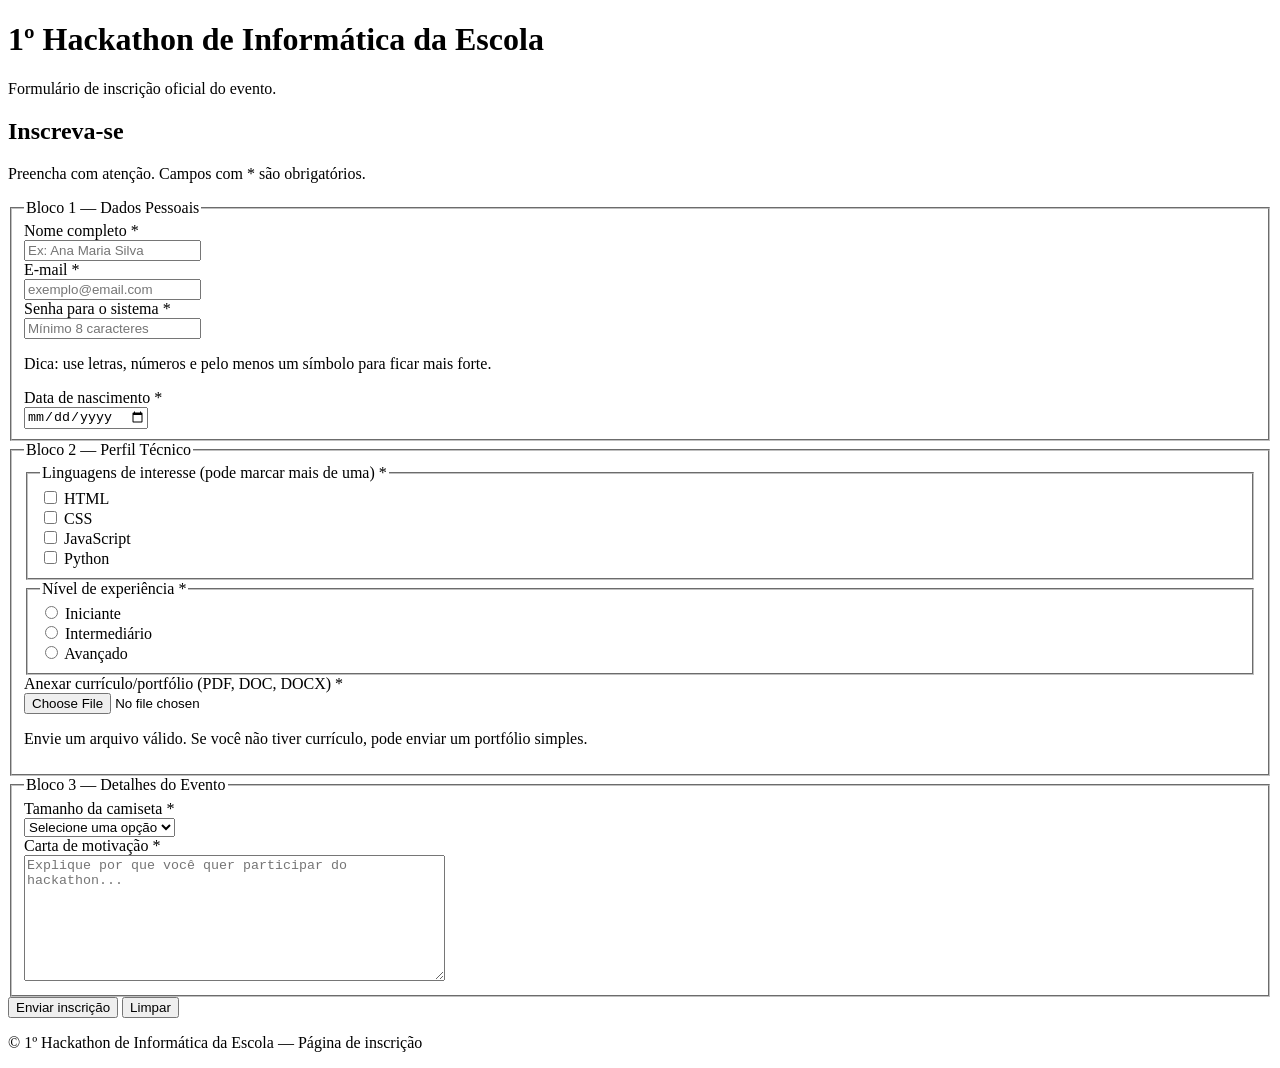
<file: INSCRICAO.html>
<!DOCTYPE html>
<html lang="pt-br">
<head>
  <meta charset="UTF-8" />
  <meta name="viewport" content="width=device-width, initial-scale=1.0" />
  <title>Inscrição — 1º Hackathon de Informática da Escola</title>
</head>

<body>
  <header>
    <h1>1º Hackathon de Informática da Escola</h1>
    <p>Formulário de inscrição oficial do evento.</p>
  </header>

  <main>
    <section aria-labelledby="titulo-form">
      <h2 id="titulo-form">Inscreva-se</h2>
      <p id="ajuda-form">
        Preencha com atenção. Campos com * são obrigatórios.
      </p>

      <form action="/inscricao" method="post" enctype="multipart/form-data" aria-describedby="ajuda-form">

        <fieldset>
          <legend>Bloco 1 — Dados Pessoais</legend>

          <div>
            <label for="nome">Nome completo *</label><br />
            <input
              type="text"
              id="nome"
              name="nome"
              autocomplete="name"
              required
              minlength="3"
              maxlength="120"
              placeholder="Ex: Ana Maria Silva"
            />
          </div>

          <div>
            <label for="email">E-mail *</label><br />
            <input
              type="email"
              id="email"
              name="email"
              autocomplete="email"
              required
              placeholder="exemplo@email.com"
            />
          </div>

          <div>
            <label for="senha">Senha para o sistema *</label><br />
            <input
              type="password"
              id="senha"
              name="senha"
              required
              minlength="8"
              maxlength="64"
              autocomplete="new-password"
              aria-describedby="senha-ajuda"
              placeholder="Mínimo 8 caracteres"
            />
            <p id="senha-ajuda">
              Dica: use letras, números e pelo menos um símbolo para ficar mais forte.
            </p>
          </div>

          <div>
            <label for="nascimento">Data de nascimento *</label><br />
            <input
              type="date"
              id="nascimento"
              name="nascimento"
              required
            />
          </div>
        </fieldset>

        <fieldset>
          <legend>Bloco 2 — Perfil Técnico</legend>

          <fieldset>
            <legend>Linguagens de interesse (pode marcar mais de uma) *</legend>

            <div>
              <input type="checkbox" id="ling-html" name="linguagens[]" value="HTML" required />
              <label for="ling-html">HTML</label>
            </div>

            <div>
              <input type="checkbox" id="ling-css" name="linguagens[]" value="CSS" />
              <label for="ling-css">CSS</label>
            </div>

            <div>
              <input type="checkbox" id="ling-js" name="linguagens[]" value="JavaScript" />
              <label for="ling-js">JavaScript</label>
            </div>

            <div>
              <input type="checkbox" id="ling-py" name="linguagens[]" value="Python" />
              <label for="ling-py">Python</label>
            </div>
          </fieldset>

          <fieldset>
            <legend>Nível de experiência *</legend>

            <div>
              <input type="radio" id="nivel-iniciante" name="nivel" value="Iniciante" required />
              <label for="nivel-iniciante">Iniciante</label>
            </div>

            <div>
              <input type="radio" id="nivel-intermediario" name="nivel" value="Intermediário" />
              <label for="nivel-intermediario">Intermediário</label>
            </div>

            <div>
              <input type="radio" id="nivel-avancado" name="nivel" value="Avançado" />
              <label for="nivel-avancado">Avançado</label>
            </div>
          </fieldset>

          <div>
            <label for="arquivo">Anexar currículo/portfólio (PDF, DOC, DOCX) *</label><br />
            <input
              type="file"
              id="arquivo"
              name="arquivo"
              required
              accept=".pdf,.doc,.docx"
              aria-describedby="arquivo-ajuda"
            />
            <p id="arquivo-ajuda">
              Envie um arquivo válido. Se você não tiver currículo, pode enviar um portfólio simples.
            </p>
          </div>
        </fieldset>

        <fieldset>
          <legend>Bloco 3 — Detalhes do Evento</legend>

          <div>
            <label for="camiseta">Tamanho da camiseta *</label><br />
            <select id="camiseta" name="camiseta" required>
              <option value="" selected disabled>Selecione uma opção</option>
              <option value="P">P</option>
              <option value="M">M</option>
              <option value="G">G</option>
              <option value="GG">GG</option>
            </select>
          </div>

          <div>
            <label for="motivacao">Carta de motivação *</label><br />
            <textarea
              id="motivacao"
              name="motivacao"
              required
              minlength="40"
              maxlength="800"
              rows="8"
              cols="50"
              placeholder="Explique por que você quer participar do hackathon..."
            ></textarea>
          </div>
        </fieldset>

        <div>
          <button type="submit">Enviar inscrição</button>
          <button type="reset">Limpar</button>
        </div>
      </form>
    </section>
  </main>

  <footer>
    <p>© 1º Hackathon de Informática da Escola — Página de inscrição</p>
  </footer>
</body>
</html>
</file>
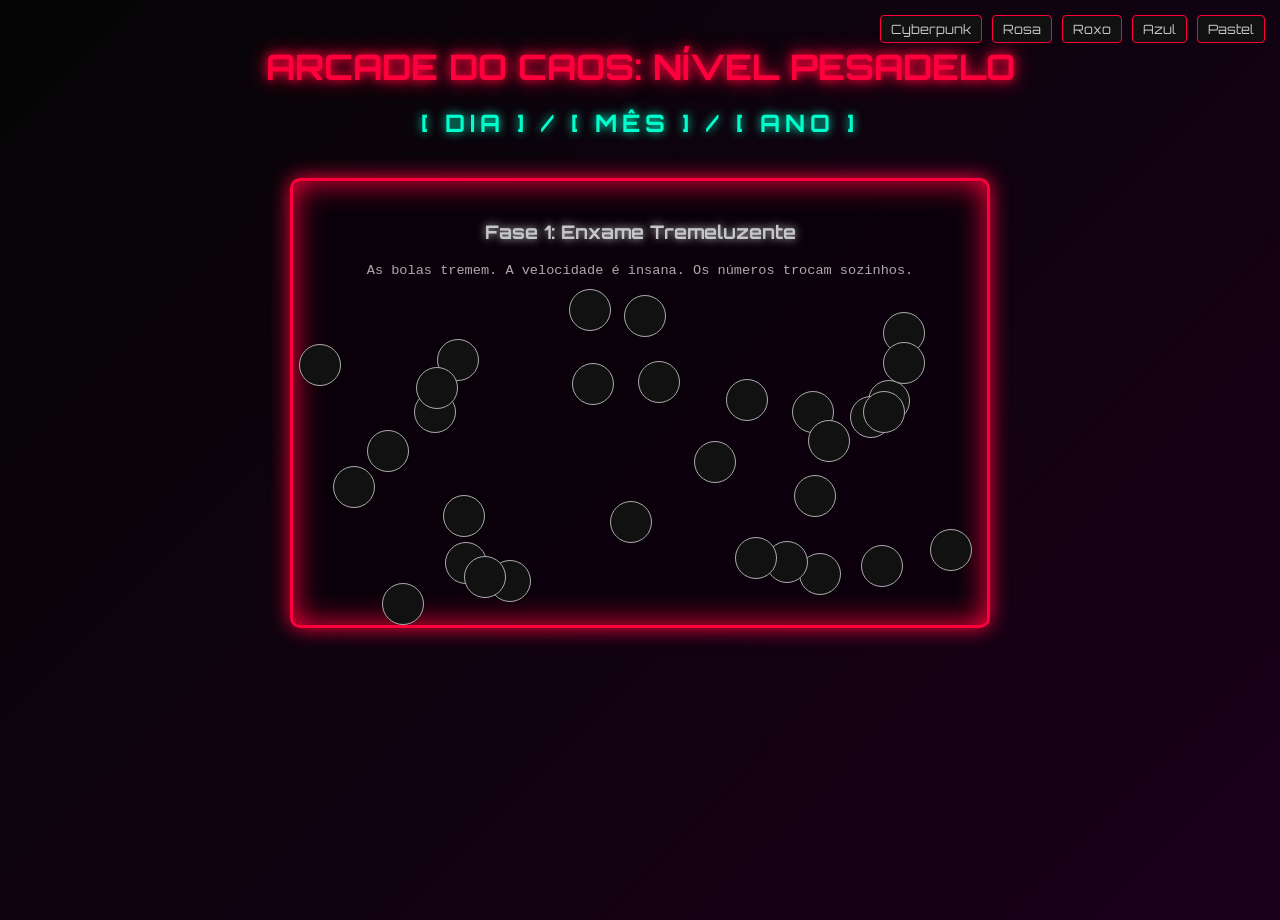
<file: jogo.html>
<!DOCTYPE html>
<html lang="pt-BR">
<head>
    <meta charset="UTF-8">
    <meta name="viewport" content="width=device-width, initial-scale=1.0">
    <title>UI do Caos - Arcade Extremo</title>
    
    <link href="https://fonts.googleapis.com/css2?family=Orbitron:wght@400;700;900&display=swap" rel="stylesheet">
    
    <style>
        /* --- VARIÁVEIS DE TEMA --- */
        :root {
            /* Tema Padrão (Cyberpunk) */
            --bg-1: #050505;
            --bg-2: #1a001a;
            --text-main: #c5c6c7;
            --text-muted: #aaa;
            --accent-1: #ff003c; /* Vermelho/Rosa Neon */
            --accent-2: #00ffcc; /* Ciano Neon */
            --accent-3: #00ff00; /* Verde Neon */
            --box-bg: rgba(10, 0, 10, 0.9);
            --btn-bg: #111;
        }

        body.tema-rosa {
            --bg-1: #1a0510;
            --bg-2: #3a0e27;
            --text-main: #ffe6f2;
            --accent-1: #ff3399; 
            --accent-2: #ff99cc; 
            --accent-3: #ff66b2; 
            --box-bg: rgba(30, 5, 15, 0.9);
            --btn-bg: #2a0b18;
        }

        body.tema-roxo {
            --bg-1: #0d051a;
            --bg-2: #260e4a;
            --text-main: #f2e6ff;
            --accent-1: #9933ff; 
            --accent-2: #d24dff; 
            --accent-3: #cc99ff; 
            --box-bg: rgba(20, 5, 30, 0.9);
            --btn-bg: #1a0a2b;
        }

        body.tema-azul {
            --bg-1: #050a1a;
            --bg-2: #0e1e4a;
            --text-main: #e6f2ff;
            --accent-1: #3399ff; 
            --accent-2: #99ccff; 
            --accent-3: #4dd2ff; 
            --box-bg: rgba(5, 10, 30, 0.9);
            --btn-bg: #0a142b;
        }

        body.tema-pastel {
            --bg-1: #fdf6e3;
            --bg-2: #f0e6d2;
            --text-main: #5c4d4d;
            --text-muted: #888;
            --accent-1: #ffb3ba; /* Rosa pastel */
            --accent-2: #bae1ff; /* Azul pastel */
            --accent-3: #baffc9; /* Verde pastel */
            --box-bg: rgba(255, 255, 255, 0.9);
            --btn-bg: #fff;
        }

        /* --- ESTILOS GERAIS --- */
        body {
            font-family: 'Orbitron', sans-serif;
            background: linear-gradient(135deg, var(--bg-1), var(--bg-2));
            color: var(--text-main);
            display: flex;
            flex-direction: column;
            align-items: center;
            min-height: 100vh;
            margin: 0;
            padding-top: 20px;
            overflow: hidden;
            transition: background 0.5s;
        }

        /* --- SELETOR DE TEMAS --- */
        .seletor-temas {
            position: absolute;
            top: 15px;
            right: 15px;
            display: flex;
            gap: 10px;
            z-index: 100;
        }
        .btn-tema {
            padding: 5px 10px;
            font-family: 'Orbitron', sans-serif;
            font-size: 0.8em;
            cursor: pointer;
            border: 1px solid var(--accent-1);
            background: var(--btn-bg);
            color: var(--text-main);
            border-radius: 4px;
            transition: 0.3s;
        }
        .btn-tema:hover {
            background: var(--accent-1);
            color: #000;
        }

        .painel-principal { text-align: center; margin-bottom: 20px; text-transform: uppercase; }
        .painel-principal h1 {
            color: var(--accent-1);
            text-shadow: 0 0 10px var(--accent-1), 0 0 20px var(--accent-1);
            font-size: 2.2em; margin-bottom: 5px;
        }

        #display-data {
            color: var(--accent-2); letter-spacing: 5px;
            text-shadow: 0 0 10px var(--accent-2); font-size: 1.5em;
        }

        .arena-caos {
            width: 700px; height: 450px;
            border: 3px solid var(--accent-1);
            box-shadow: 0 0 20px var(--accent-1), inset 0 0 30px var(--accent-1);
            border-radius: 10px;
            background-color: var(--box-bg);
            position: relative; overflow: hidden; 
            padding: 20px; text-align: center; box-sizing: border-box;
            transition: 0.5s;
        }

        h3 { color: var(--text-main); text-shadow: 0 0 8px var(--text-main); }
        p { color: var(--text-muted); font-size: 0.85em; font-family: 'Courier New', monospace; }

        /* --- FASE 1: BOLINHAS --- */
        #arena-bolinhas { width: 100%; height: calc(100% - 100px); position: absolute; bottom: 0; left: 0; }

        @keyframes vibrar {
            0% { transform: translate(0, 0); }
            20% { transform: translate(-2px, 2px); }
            40% { transform: translate(-2px, -2px); }
            60% { transform: translate(2px, 2px); }
            80% { transform: translate(2px, -2px); }
            100% { transform: translate(0, 0); }
        }

        .btn-caos {
            position: absolute; width: 40px; height: 40px;
            border-radius: 50%; background: var(--btn-bg); color: transparent; 
            border: 1px solid var(--text-muted); cursor: crosshair; font-weight: bold;
            display: flex; justify-content: center; align-items: center; user-select: none;
            animation: vibrar 0.1s infinite;
        }
        .btn-caos:hover { 
            background: var(--accent-1); color: #fff; border-color: #fff; 
            box-shadow: 0 0 20px var(--accent-1); z-index: 10;
        }

        /* --- FASE 2: REATOR QUÂNTICO --- */
        #mes-display-gigante {
            font-size: 6em;
            color: var(--accent-2);
            text-shadow: 0 0 20px var(--accent-2);
            font-weight: 900;
            margin: 20px 0 0 0;
            line-height: 1;
        }
        #mes-nome-display {
            font-size: 1.5em;
            color: var(--accent-1);
            letter-spacing: 5px;
            margin-bottom: 40px;
            text-shadow: 0 0 10px var(--accent-1);
        }

        #btn-impulso {
            background-color: var(--bg-2);
            border-color: var(--accent-2);
            color: var(--accent-2);
            font-size: 1.5em;
            padding: 15px 40px;
            box-shadow: 0 0 15px var(--accent-2);
            z-index: 2;
        }
        #btn-impulso:hover { background-color: var(--accent-2); color: #000; box-shadow: 0 0 30px var(--accent-2); }

        #btn-confirmar-mes {
            position: absolute; 
            background-color: var(--accent-1);
            color: #fff;
            border-color: #fff;
            box-shadow: 0 0 20px var(--accent-1);
            z-index: 1;
        }

        /* --- BOTOES GERAIS --- */
        .btn-normal {
            padding: 15px 30px; font-size: 1.2em; font-family: inherit; font-weight: bold;
            background: transparent; color: var(--accent-2); border: 2px solid var(--accent-2); border-radius: 5px;
            cursor: pointer; transition: 0.2s; text-transform: uppercase;
        }
        .btn-normal:hover { background: var(--accent-2); color: #000; box-shadow: 0 0 20px var(--accent-2); }

        /* --- FASE 3: TECLADO AUTOMÁTICO --- */
        #ano-display { font-size: 3.5em; letter-spacing: 25px; color: var(--accent-2); text-shadow: 0 0 15px var(--accent-2); margin: 10px 0; }
        #teclado-container { display: grid; grid-template-columns: repeat(3, 75px); gap: 15px; justify-content: center; margin-bottom: 20px; }
        .btn-tecla {
            width: 75px; height: 75px; font-size: 2em; font-family: inherit;
            background: var(--btn-bg); color: var(--text-main); border: 2px solid var(--accent-1); border-radius: 5px; cursor: pointer;
        }
        .btn-tecla:hover { background: var(--accent-1); color: #fff; box-shadow: 0 0 15px var(--accent-1); }

        /* --- CHEFÃO FINAL: ENXAME --- */
        #chefao-container { position: relative; }
        .btn-falso, .btn-verdadeiro {
            position: absolute; padding: 10px 20px; font-size: 1em; font-weight: bold; font-family: inherit;
            background: var(--btn-bg); color: var(--accent-3); border: 2px solid var(--accent-3); border-radius: 5px;
            cursor: crosshair; user-select: none;
        }
        .btn-verdadeiro:hover { background: var(--accent-3); color: #000; }
        .btn-falso:hover { background: var(--accent-1); color: #fff; border-color: var(--accent-1); }


        /* =======================================================
           ESTILOS DOS BICHINHOS PARA O TEMA PASTEL (ATUALIZADO)
           ======================================================= */
        #pets-container {
            position: fixed;
            top: 0;
            left: 0;
            width: 100vw;
            height: 100vh;
            pointer-events: none; /* Não atrapalha o clique nos botões */
            z-index: 9999;
            display: none; /* Escondido por padrão */
        }
        
        /* Só mostra o container se o body tiver a classe tema-pastel */
        body.tema-pastel #pets-container {
            display: block; 
        }
        
        .bichinho-pet {
            position: absolute;
            font-size: 35px;
            /* Usamos margin-top para o pulo para não conflitar com o scaleX do JS */
            animation: pularPet 0.3s infinite alternate ease-in-out; 
        }
        
        @keyframes pularPet {
            from { margin-top: 0px; }
            to { margin-top: -12px; }
        }
        /* ======================================================= */

    </style>
</head>
<body>

    <div class="seletor-temas">
        <button class="btn-tema" onclick="mudarTema('')">Cyberpunk</button>
        <button class="btn-tema" onclick="mudarTema('tema-rosa')">Rosa</button>
        <button class="btn-tema" onclick="mudarTema('tema-roxo')">Roxo</button>
        <button class="btn-tema" onclick="mudarTema('tema-azul')">Azul</button>
        <button class="btn-tema" onclick="mudarTema('tema-pastel')">Pastel</button>
    </div>

    <div class="painel-principal">
        <h1>Arcade do Caos: Nível Pesadelo</h1>
        <h2 id="display-data">[ DIA ] / [ MÊS ] / [ ANO ]</h2>
    </div>

    <div id="jogo-dia-container" class="arena-caos">
        <h3>Fase 1: Enxame Tremeluzente</h3>
        <p>As bolas tremem. A velocidade é insana. Os números trocam sozinhos.</p>
        <div id="arena-bolinhas"></div>
    </div>

    <div id="jogo-mes-container" class="arena-caos" style="display: none;">
        <h3>Fase 2: Reator Quântico</h3>
        <p>A energia cai (-1) a cada 700ms. O Impulso dá (+5). O botão de Travar sofre anomalias espaciais!</p>
        
        <div id="mes-display-gigante">01</div>
        <div id="mes-nome-display">JANEIRO</div>
        
        <button id="btn-impulso" class="btn-normal">⚡ IMPULSO (+5)</button>
        
        <button id="btn-confirmar-mes" class="btn-normal">🔒 TRAVAR</button>
    </div>

    <div id="jogo-ano-container" class="arena-caos" style="display: none;">
        <h3>Fase 3: Roleta Quântica</h3>
        <p>O teclado baralha-se sozinho a cada 700ms. Não hesite.</p>
        <div id="ano-display">____</div>
        <div id="teclado-container"></div>
        <button id="btn-limpar-ano" class="btn-normal" style="font-size: 0.8em; padding: 10px;">Resetar Ano</button>
    </div>

    <div id="chefao-container" class="arena-caos" style="display: none;">
        <h3>Boss Final: O Clone Jutsu</h3>
        <p>Só UM botão guarda os dados. Os outros são armadilhas. (Tecla TAB desativada!)</p>
    </div>

    <div id="pets-container"></div>

    <script>
        function mudarTema(classeTema) {
            document.body.className = classeTema;
        }

        // BLOQUEIO DE ACESSIBILIDADE 
        document.addEventListener('keydown', function(e) {
            if (e.key === 'Tab' || e.key === 'Enter') {
                e.preventDefault();
                console.log("Acesso negado. Use o mouse.");
            }
        });

        let diaSelecionado = null; let mesSelecionado = null; let anoSelecionado = "";
        const nomesMeses = ["Janeiro", "Fevereiro", "Março", "Abril", "Maio", "Junho", "Julho", "Agosto", "Setembro", "Outubro", "Novembro", "Dezembro"];
        const displayData = document.getElementById('display-data');
        const contDia = document.getElementById('jogo-dia-container');
        const contMes = document.getElementById('jogo-mes-container');
        const contAno = document.getElementById('jogo-ano-container');
        const contChefao = document.getElementById('chefao-container');

        // ==========================================
        // FASE 1: DIA
        // ==========================================
        const arena = document.getElementById('arena-bolinhas');
        let bolas = [];
        let intervaloTrocaNumeros;

        function iniciarJogoDia() {
            const lArena = arena.clientWidth; const aArena = arena.clientHeight;
            for (let i = 1; i <= 31; i++) {
                const btn = document.createElement('div');
                btn.className = 'btn-caos'; btn.innerText = i; btn.dataset.valor = i;
                let posX = Math.random() * (lArena - 40); let posY = Math.random() * (aArena - 40);
                let velX = (Math.random() - 0.5) * 20; let velY = (Math.random() - 0.5) * 20;
                
                btn.addEventListener('click', function() {
                    diaSelecionado = this.dataset.valor; 
                    displayData.innerText = `[ ${diaSelecionado} ] / [ MÊS ] / [ ANO ]`;
                    contDia.style.display = 'none'; contMes.style.display = 'block';
                    clearInterval(intervaloTrocaNumeros); 
                    iniciarJogoMes();
                });
                
                arena.appendChild(btn);
                bolas.push({ el: btn, x: posX, y: posY, vx: velX, vy: velY });
            }
            animarBolas();
            
            intervaloTrocaNumeros = setInterval(() => {
                let valores = [];
                for(let i=1; i<=31; i++) valores.push(i);
                valores.sort(() => Math.random() - 0.5);
                
                bolas.forEach((b, index) => {
                    b.el.innerText = valores[index];
                    b.el.dataset.valor = valores[index];
                });
            }, 2000);
        }

        function animarBolas() {
            if (diaSelecionado !== null) return; 
            bolas.forEach(b => {
                b.x += b.vx; b.y += b.vy;
                if (b.x <= 0 || b.x >= arena.clientWidth - 40) b.vx *= -1; 
                if (b.y <= 0 || b.y >= arena.clientHeight - 40) b.vy *= -1; 
                b.el.style.left = `${b.x}px`; b.el.style.top = `${b.y}px`;
            });
            requestAnimationFrame(animarBolas);
        }

        // ==========================================
        // FASE 2: REATOR QUÂNTICO (O MÊS)
        // ==========================================
        let reatorInterval;
        let valorMes = 1;

        function iniciarJogoMes() {
            atualizarVisorMes();
            reatorInterval = setInterval(cicloReator, 700);
            moverBotaoTravar(); 
        }

        function cicloReator() {
            valorMes--;
            if (valorMes < 1) valorMes = 12; 
            atualizarVisorMes();
            moverBotaoTravar();
        }

        function atualizarVisorMes() {
            document.getElementById('mes-display-gigante').innerText = valorMes.toString().padStart(2, '0');
            document.getElementById('mes-nome-display').innerText = nomesMeses[valorMes - 1];
        }

        function moverBotaoTravar() {
            const btn = document.getElementById('btn-confirmar-mes');
            const maxX = contMes.clientWidth - btn.clientWidth - 20;
            const maxY = contMes.clientHeight - btn.clientHeight - 20;
            const novoX = Math.max(10, Math.floor(Math.random() * maxX));
            const novoY = Math.max(100, Math.floor(Math.random() * maxY)); 
            btn.style.left = `${novoX}px`;
            btn.style.top = `${novoY}px`;
        }

        document.getElementById('btn-impulso').addEventListener('click', () => {
            valorMes += 5;
            if (valorMes > 12) valorMes -= 12; 
            atualizarVisorMes();
        });

        document.getElementById('btn-confirmar-mes').addEventListener('click', () => {
            clearInterval(reatorInterval); 
            mesSelecionado = valorMes;
            displayData.innerText = `[ ${diaSelecionado} ] / [ ${mesSelecionado} ] / [ ANO ]`;
            contMes.style.display = 'none'; contAno.style.display = 'block';
            iniciarJogoAno();
        });

        // ==========================================
        // FASE 3: ANO
        // ==========================================
        const tecladoContainer = document.getElementById('teclado-container');
        const anoDisplay = document.getElementById('ano-display');
        let intervaloTeclado;

        function iniciarJogoAno() {
            renderizarTeclado();
            intervaloTeclado = setInterval(renderizarTeclado, 700);
        }

        function renderizarTeclado() {
            if(anoSelecionado.length === 4) return; 
            tecladoContainer.innerHTML = ''; 
            
            let numeros = [0, 1, 2, 3, 4, 5, 6, 7, 8, 9];
            numeros.sort(() => Math.random() - 0.5);
            const rotacoes = [0, 90, 180, 270]; 

            numeros.forEach(num => {
                let btn = document.createElement('button');
                btn.className = 'btn-tecla';
                btn.innerText = num;
                
                let rotacaoAleatoria = rotacoes[Math.floor(Math.random() * rotacoes.length)];
                btn.style.transform = `rotate(${rotacaoAleatoria}deg)`;
                
                btn.onclick = () => {
                    if (anoSelecionado.length < 4) {
                        anoSelecionado += num;
                        anoDisplay.innerText = anoSelecionado.padEnd(4, '_');
                        
                        if (anoSelecionado.length === 4) {
                            clearInterval(intervaloTeclado); 
                            displayData.innerText = `[ ${diaSelecionado} ] / [ ${mesSelecionado} ] / [ ${anoSelecionado} ]`;
                            setTimeout(() => {
                                contAno.style.display = 'none'; contChefao.style.display = 'block';
                                iniciarChefao();
                            }, 500); 
                        } else {
                            clearInterval(intervaloTeclado);
                            renderizarTeclado();
                            intervaloTeclado = setInterval(renderizarTeclado, 700);
                        }
                    }
                };
                tecladoContainer.appendChild(btn);
            });
        }

        document.getElementById('btn-limpar-ano').addEventListener('click', () => {
            anoSelecionado = ""; anoDisplay.innerText = "____";
        });

        // ==========================================
        // CHEFÃO FINAL
        // ==========================================
        let enxameBotoes = [];

        function iniciarChefao() {
            const quantidadeFalsos = 14;
            const lArena = contChefao.clientWidth; const aArena = contChefao.clientHeight;

            const btnVerdadeiro = document.createElement('button');
            btnVerdadeiro.className = 'btn-verdadeiro';
            btnVerdadeiro.innerText = 'SALVAR';
            btnVerdadeiro.style.left = `${Math.random() * (lArena - 100)}px`;
            btnVerdadeiro.style.top = `${100 + Math.random() * (aArena - 150)}px`;
            
            btnVerdadeiro.addEventListener('click', () => {
                alert(`🔥 IMPRESSIONANTE! 🔥\nSobreviveu ao Nível Pesadelo!\n\nData final: ${diaSelecionado}/${mesSelecionado}/${anoSelecionado}\n\nConecte isso ao IndexedDB e entregue o projeto!`);
            });
            btnVerdadeiro.addEventListener('mouseenter', moverBotaoAleatoriamente);
            
            contChefao.appendChild(btnVerdadeiro);
            enxameBotoes.push({ el: btnVerdadeiro, vx: (Math.random()-0.5)*10, vy: (Math.random()-0.5)*10 });

            for(let i=0; i<quantidadeFalsos; i++) {
                let btnFalso = document.createElement('button');
                btnFalso.className = 'btn-falso';
                btnFalso.innerText = 'SALVAR';
                btnFalso.style.left = `${Math.random() * (lArena - 100)}px`;
                btnFalso.style.top = `${100 + Math.random() * (aArena - 150)}px`;
                
                btnFalso.addEventListener('click', () => {
                    alert("⚠️ ERRO! Botão Falso! Tente novamente.");
                    moverBotaoAleatoriamente.call(btnFalso); 
                });
                btnFalso.addEventListener('mouseenter', moverBotaoAleatoriamente);

                contChefao.appendChild(btnFalso);
                enxameBotoes.push({ el: btnFalso, vx: (Math.random()-0.5)*15, vy: (Math.random()-0.5)*15 });
            }

            animarEnxame();
        }

        function moverBotaoAleatoriamente() {
            const maxX = contChefao.clientWidth - this.clientWidth - 10;
            const maxY = contChefao.clientHeight - this.clientHeight - 10;
            const novoX = Math.max(10, Math.floor(Math.random() * maxX));
            const novoY = Math.max(80, Math.floor(Math.random() * maxY)); 
            this.style.left = `${novoX}px`;
            this.style.top = `${novoY}px`;
        }

        function animarEnxame() {
            enxameBotoes.forEach(b => {
                let posX = parseFloat(b.el.style.left) || 0;
                let posY = parseFloat(b.el.style.top) || 100;
                posX += b.vx; posY += b.vy;

                if (posX <= 0 || posX >= contChefao.clientWidth - 80) b.vx *= -1; 
                if (posY <= 80 || posY >= contChefao.clientHeight - 40) b.vy *= -1; 

                b.el.style.left = `${posX}px`; b.el.style.top = `${posY}px`;
            });
            requestAnimationFrame(animarEnxame);
        }

        window.onload = iniciarJogoDia;


        /* =======================================================
           LÓGICA DOS BICHINHOS PARA O TEMA PASTEL (ATUALIZADO)
           ======================================================= */
        function instanciarFilhotes() {
            const container = document.getElementById('pets-container');
            
            // DICA: Para usar as imagens que você fez upload, você pode remover o innerText 
            // e adicionar uma tag <img> ou usar background-image pelo CSS na div do pet!
            const listaPets = ['🐶', '🐱', '🐰', '🐹', '🐼', '🦊', '🐸', '🐣'];
            
            // Aumentei para 12 filhotes para preencher bem as 4 bordas
            for (let i = 0; i < 12; i++) {
                let pet = document.createElement('div');
                pet.className = 'bichinho-pet';
                pet.innerText = listaPets[Math.floor(Math.random() * listaPets.length)];
                
                // O perímetro da tela vai de 0 a 400:
                // 0-100: Topo | 100-200: Direita | 200-300: Base | 300-400: Esquerda
                let perimetro = Math.random() * 400; 
                let sentido = Math.random() > 0.5 ? 1 : -1; // 1 = Horário, -1 = Anti-horário
                let velocidade = (Math.random() * 0.15 + 0.08) * sentido; 
                
                container.appendChild(pet);

                function passearPelasBordas() {
                    perimetro += velocidade;
                    
                    // Mantém o valor em um loop infinito de 0 a 400
                    if (perimetro >= 400) perimetro -= 400;
                    if (perimetro < 0) perimetro += 400;

                    let posX, posY, espelhar;

                    // Lógica para mapear o número (0-400) nas coordenadas X e Y
                    if (perimetro < 100) {
                        // Andando no TOPO (0 a 100)
                        posX = perimetro;
                        posY = 0;
                        espelhar = velocidade > 0 ? -1 : 1;
                    } else if (perimetro < 200) {
                        // Andando na DIREITA (100 a 200)
                        posX = 100;
                        posY = perimetro - 100;
                        espelhar = velocidade > 0 ? -1 : 1; 
                    } else if (perimetro < 300) {
                        // Andando na BASE (200 a 300)
                        posX = 100 - (perimetro - 200);
                        posY = 100;
                        espelhar = velocidade > 0 ? 1 : -1;
                    } else {
                        // Andando na ESQUERDA (300 a 400)
                        posX = 0;
                        posY = 100 - (perimetro - 300);
                        espelhar = velocidade > 0 ? 1 : -1;
                    }

                    // Multiplicamos por 0.95 para eles não saírem totalmente da área visível (overflow)
                    pet.style.left = `${posX * 0.95}vw`;
                    pet.style.top = `${posY * 0.94}vh`;
                    
                    // Vira o rostinho dependendo se está indo para frente ou para trás
                    pet.style.transform = `scaleX(${espelhar})`;
                    
                    requestAnimationFrame(passearPelasBordas);
                }
                
                passearPelasBordas();
            }
        }
        
        instanciarFilhotes();
        /* ======================================================= */

    </script>
</body>
</html>
</file>
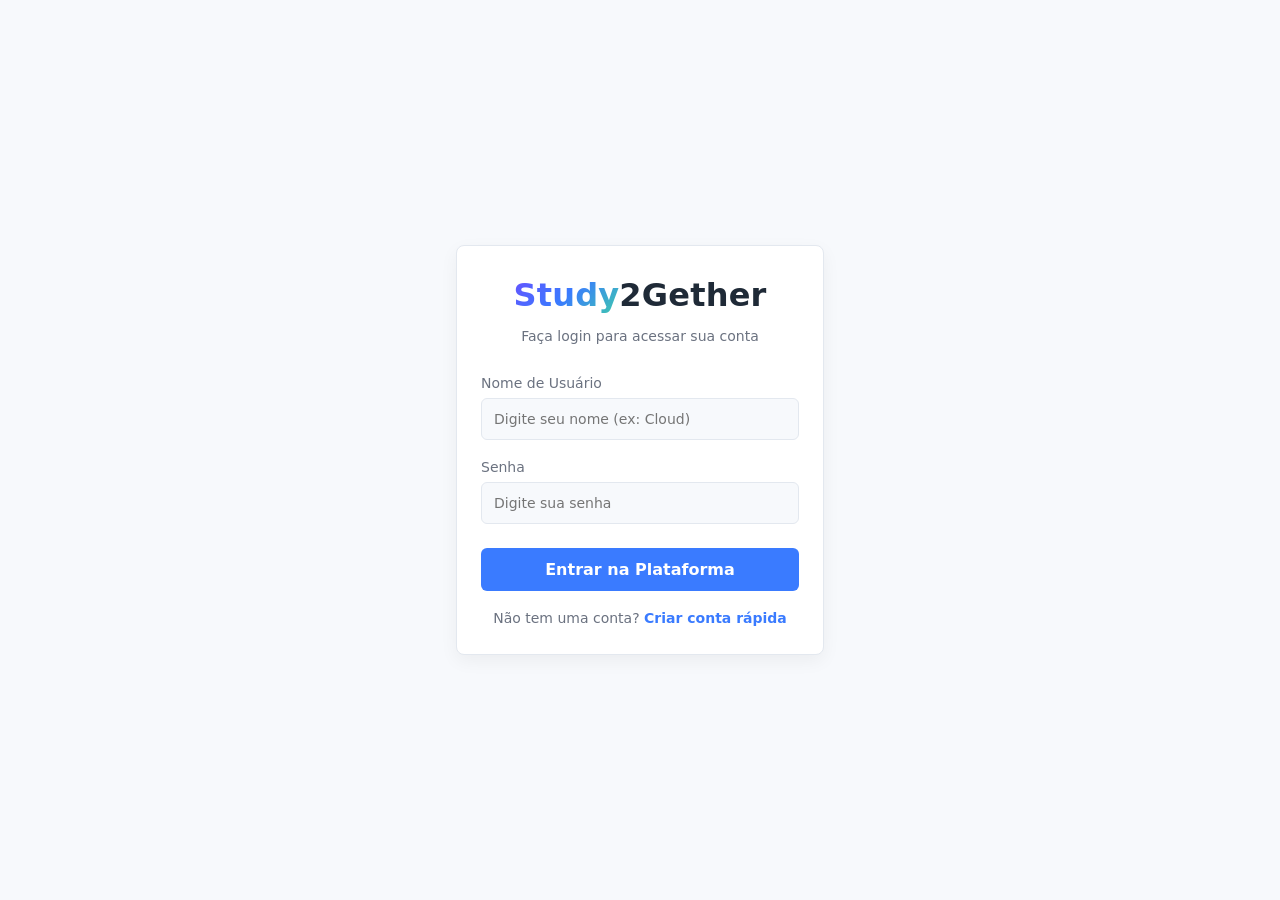
<file: login.html>
<!DOCTYPE html>
<html lang="pt-br">
<head>
  <meta charset="UTF-8">
  <title>Study2Gether | Login</title>
  <meta name="viewport" content="width=device-width, initial-scale=1.0">
  <meta name="theme-color" content="#4A90E2">

  <style>
    /* =========================================
       1. VARIÁVEIS E TOKENS (Importados do base.css)
       ========================================= */
    :root {
      --brand-blue:   #3A7BFF;
      --brand-green:  #3ED1A5;
      --brand-purple: #6A4DFF;
      --primary-color: var(--brand-blue); 
      --primary-light: var(--hover);
      --danger:       #EF4444;

      --bg:           #F7F9FC;
      --panel:        #FFFFFF;
      --panel-soft:   #FBFCFF;
      --border:       #E3E8EF;
      --hover:        #F1F5FF;
      --active:       #EAF0FF;

      --text:         #1F2A37;
      --text-2:       #6B7280;
      --text-3:       #9CA3AF;

      --space-xs:     0.25rem;
      --space-sm:     0.5rem;
      --space-md:     1rem;
      --space-lg:     1.5rem;

      --ft-sm:        0.875rem;
      --ft-base:      1rem;
      --ft-lg:        1.25rem;
      --ft-xl:        2rem;

      --r-xs:         6px;
      --r-sm:         8px;
      --shadow-sm:    0 6px 18px rgba(0,0,0,.05);
      --grad:         linear-gradient(135deg, var(--brand-purple), var(--brand-blue), var(--brand-green));
    }

    @media (prefers-color-scheme: dark) {
      :root {
        --bg:         #0B0E14;
        --panel:      #151921;
        --border:     #2D333D;
        --hover:      #1C222D;
        --text:       #F5F7FA;
        --text-2:     #949BA4;
      }
    }

    /* =========================================
       2. RESET E ESTILOS BÁSICOS
       ========================================= */
    * {
      box-sizing: border-box;
      margin: 0;
      padding: 0;
    }

    body {
      font-family: ui-sans-serif, system-ui, -apple-system, sans-serif;
      font-size: var(--ft-base);
      line-height: 1.6;
      color: var(--text);
      background: var(--bg);
      -webkit-font-smoothing: antialiased;
      /* Centralizar o login na tela inteira */
      display: flex;
      align-items: center;
      justify-content: center;
      height: 100vh;
    }

    /* =========================================
       3. COMPONENTES DO LOGIN
       ========================================= */
    .login-wrapper {
      width: 100%;
      max-width: 400px;
      padding: var(--space-md);
    }

    .card {
      background: var(--panel);
      border: 1px solid var(--border);
      border-radius: var(--r-sm);
      box-shadow: var(--shadow-sm);
      padding: var(--space-lg);
    }

    .brand {
      display: flex;
      align-items: center;
      justify-content: center;
      font-size: var(--ft-xl);
      letter-spacing: 0.2px;
      margin-bottom: var(--space-xs);
    }

    .brand__study {
      background: var(--grad);
      -webkit-background-clip: text;
      background-clip: text;
      color: transparent;
      font-weight: 800;
    }

    .brand__rest {
      color: var(--text);
      font-weight: 800;
    }

    .login-subtitle {
      text-align: center;
      color: var(--text-2);
      font-size: var(--ft-sm);
      margin-bottom: var(--space-lg);
    }

    /* Formulário */
    label {
      display: block;
      margin: var(--space-sm) 0 var(--space-xs);
      color: var(--text-2);
      font-size: var(--ft-sm);
      font-weight: 500;
    }

    input {
      width: 100%;
      padding: 12px;
      font-family: inherit;
      font-size: var(--ft-sm);
      border: 1px solid var(--border);
      border-radius: var(--r-xs);
      background: var(--bg);
      color: var(--text);
      transition: border-color .15s ease, box-shadow .15s ease;
      margin-bottom: var(--space-sm);
    }

    input:focus {
      outline: none;
      border-color: var(--brand-blue);
      box-shadow: 0 0 0 3px rgba(58, 123, 255, 0.15);
    }

    /* Botões */
    button {
      width: 100%;
      font-family: inherit;
      font-size: var(--ft-base);
      font-weight: 600;
      padding: 12px;
      border: none;
      border-radius: var(--r-xs);
      cursor: pointer;
      transition: all .15s ease;
      margin-top: var(--space-md);
    }

    .btn-primary {
      background: var(--brand-blue);
      color: #FFFFFF;
    }

    .btn-primary:hover {
      filter: brightness(1.1);
      transform: translateY(-2px);
    }

    .login-footer {
      text-align: center;
      margin-top: var(--space-md);
      font-size: var(--ft-sm);
      color: var(--text-2);
    }

    .login-footer a {
      color: var(--brand-blue);
      text-decoration: none;
      font-weight: 600;
    }

    .login-footer a:hover {
      text-decoration: underline;
    }

    #msg-erro {
      color: var(--danger);
      font-size: var(--ft-sm);
      text-align: center;
      margin-top: var(--space-sm);
      display: none;
    }
  </style>
</head>
<body>

  <div class="login-wrapper">
    <div class="card">
      
      <h1 class="brand">
        <span class="brand__study">Study</span><span class="brand__rest">2Gether</span>
      </h1>
      <p class="login-subtitle">Faça login para acessar sua conta</p>

      <form id="form-login">
        <label for="nome">Nome de Usuário</label>
        <input type="text" id="nome" placeholder="Digite seu nome (ex: Cloud)" required>

        <label for="senha">Senha</label>
        <input type="password" id="senha" placeholder="Digite sua senha" required>

        <p id="msg-erro">Usuário não encontrado. Crie uma conta.</p>

        <button type="submit" class="btn-primary">Entrar na Plataforma</button>
      </form>

      <div class="login-footer">
        Não tem uma conta? <a href="#" id="btn-criar">Criar conta rápida</a>
      </div>

    </div>
  </div>

  <script>
    // ==========================================
    // 1. BANCO DE DADOS (Cópia do seu db.js)
    // ==========================================
    const StudyDB = {
        dbName: "Study2GetherDB",
        dbVersion: 1,
        storeName: "usuarios",
        iniciar() {
            return new Promise((resolve, reject) => {
                const request = indexedDB.open(this.dbName, this.dbVersion);
                request.onupgradeneeded = (event) => {
                    const db = event.target.result;
                    if (!db.objectStoreNames.contains(this.storeName)) {
                        db.createObjectStore(this.storeName, { keyPath: "id", autoIncrement: true });
                    }
                };
                request.onsuccess = () => resolve(request.result);
                request.onerror = () => reject("Erro ao abrir IndexedDB: " + request.error);
            });
        },
        async adicionar(item) {
            const db = await this.iniciar();
            return new Promise((resolve, reject) => {
                const transaction = db.transaction([this.storeName], "readwrite");
                const store = transaction.objectStore(this.storeName);
                const request = store.put(item);
                request.onsuccess = () => resolve(request.result);
                request.onerror = () => reject("Erro ao salvar: " + request.error);
            });
        },
        async buscarTodos() {
            const db = await this.iniciar();
            return new Promise((resolve, reject) => {
                const transaction = db.transaction([this.storeName], "readonly");
                const store = transaction.objectStore(this.storeName);
                const request = store.getAll();
                request.onsuccess = () => resolve(request.result);
                request.onerror = () => reject("Erro ao buscar: " + request.error);
            });
        }
    };

    // ==========================================
    // 2. LÓGICA DA PÁGINA DE LOGIN
    // ==========================================
    document.addEventListener('DOMContentLoaded', () => {
      const formLogin = document.getElementById('form-login');
      const btnCriar = document.getElementById('btn-criar');
      const msgErro = document.getElementById('msg-erro');

      // TENTAR LOGAR
      formLogin.addEventListener('submit', async (e) => {
        e.preventDefault();
        const nomeDigitado = document.getElementById('nome').value.trim();
        
        try {
          const usuarios = await StudyDB.buscarTodos();
          
          // Procura se existe algum usuário com o nome digitado (ignorando maiúsculas)
          const usuarioExiste = usuarios.find(u => u.nome.toLowerCase() === nomeDigitado.toLowerCase());

          if (usuarioExiste) {
            // Sucesso! Redireciona para o painel principal
            window.location.href = 'index.html';
          } else {
            // Falha
            msgErro.style.display = 'block';
            msgErro.innerText = "Usuário não encontrado. Verifique ou crie uma conta.";
          }
        } catch (erro) {
          console.error("Erro no DB:", erro);
        }
      });

      // CRIAR CONTA RÁPIDA (Simulação)
      btnCriar.addEventListener('click', async (e) => {
        e.preventDefault();
        const nomeDigitado = document.getElementById('nome').value.trim();

        if(!nomeDigitado) {
          msgErro.style.display = 'block';
          msgErro.innerText = "Digite um nome no campo acima antes de criar a conta.";
          return;
        }

        const novoUsuario = {
          nome: nomeDigitado,
          status: "Novo Estudante",
          nivelXP: 0,
          dataCriacao: new Date().toLocaleDateString('pt-BR')
        };

        await StudyDB.adicionar(novoUsuario);
        alert(`Conta criada com sucesso para ${nomeDigitado}! Entrando na plataforma...`);
        window.location.href = 'index.html';
      });
    });
  </script>
</body>
</html>
</file>
